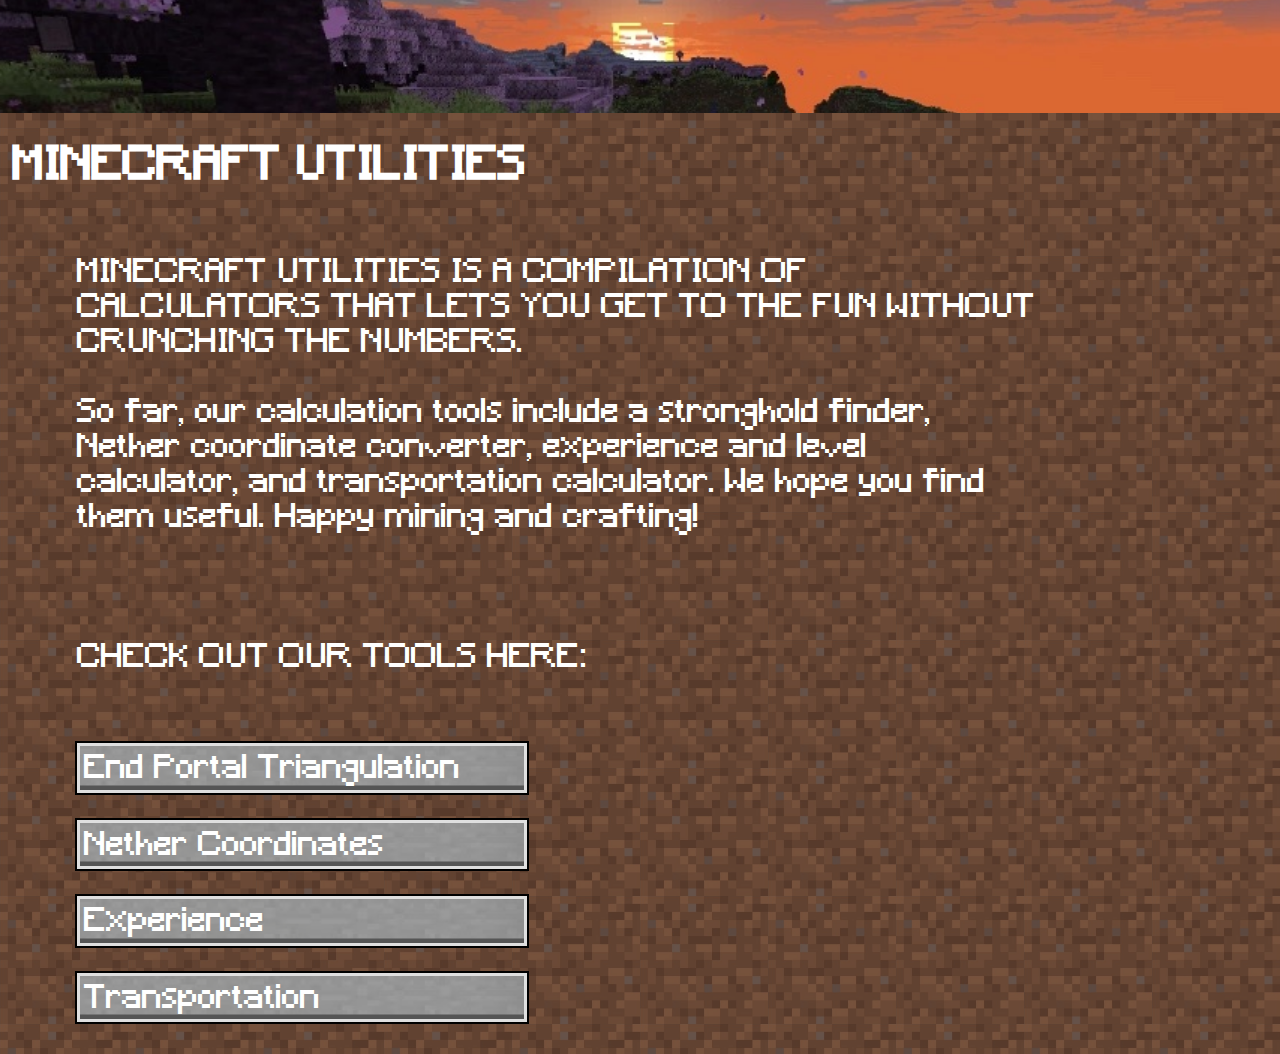
<file: index.html>
<!DOCTYPE html>
<html>
  <head>
    <link rel="stylesheet" href="./resources/styles/stylesheet.css">
    <title>Minecraft Utilities</title>
    <link rel="icon" type="image/x-icon" href="./resources/images/favicon/favicon.png">

    <style>
      body {
        background-color: #573a2e;
      }
    </style>
  </head>
  
  <body background="./resources/images/backgrounds/bg-main.png">
    <img src="./resources/images/banners/banner-main.jpg" class="banner">
    <section>
      <h1>MINECRAFT UTILITIES</h1><br>

      <p class="mainparagraph">MINECRAFT UTILITIES IS A COMPILATION OF CALCULATORS THAT LETS YOU GET TO THE FUN WITHOUT CRUNCHING THE NUMBERS. <br><br>
        So far, our calculation tools include a stronghold finder, 
        Nether coordinate converter, experience and level calculator, and 
        transportation calculator. We hope you find them useful. Happy mining and crafting!<br><br>
        <br><br>CHECK OUT OUR TOOLS HERE:<br><br></p>

      <ul>
        <li><a href="./pages/endportals.html">End Portal Triangulation</a></li>
        <li><a href="./pages/nethercoords.html">Nether Coordinates</a></li>
        <li><a href="./pages/exp.html">Experience</a></li>
        <li><a href="./pages/transport.html">Transportation</a></li>
      </ul>
      
    </section>
  </body>  
</html>
</file>
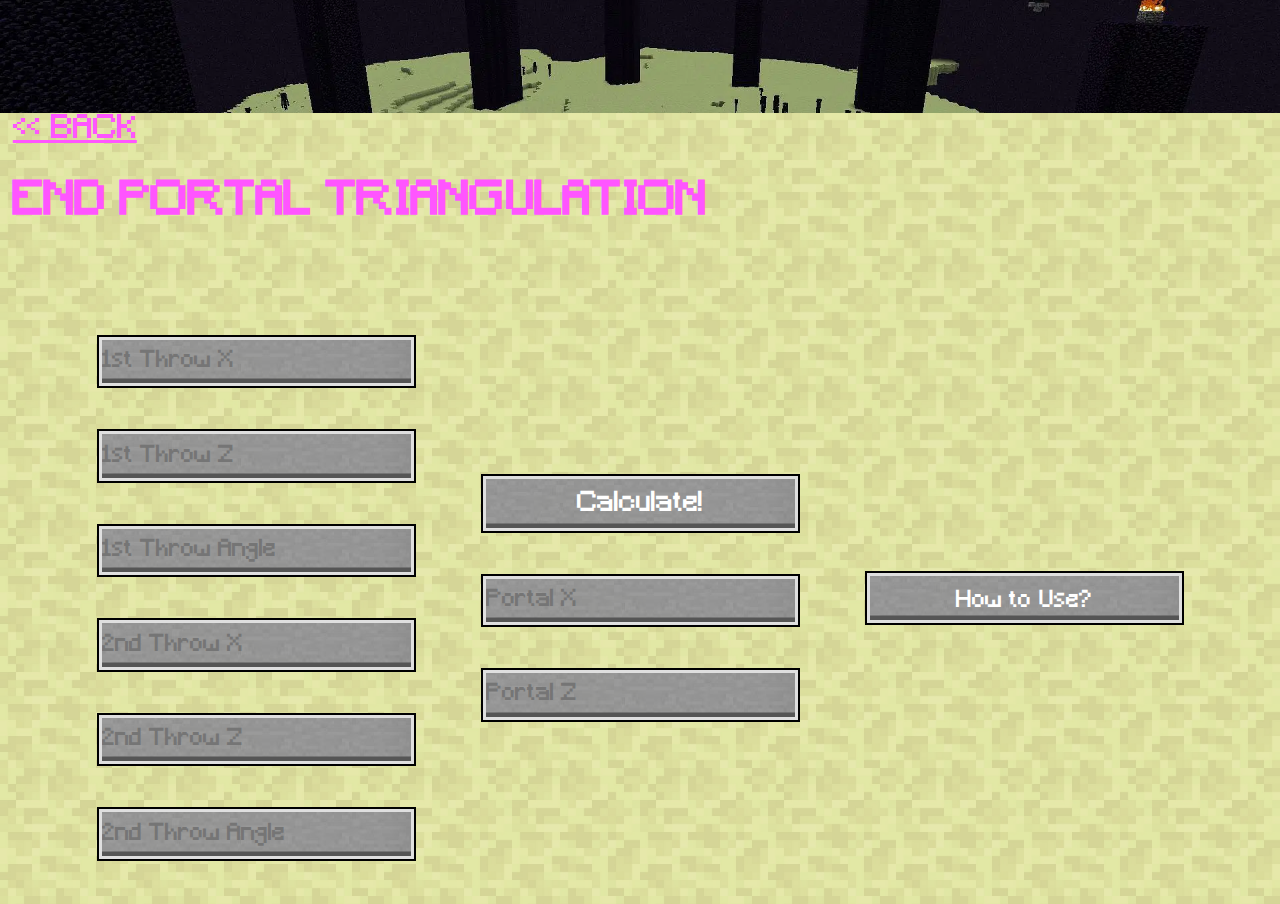
<file: pages/endportals.html>
<!DOCTYPE html>
<html>
  <head>
    <meta charset="UTF-8">
    <meta name="viewport" content="width=device-width, initial-scale=1.0">
    <link rel="stylesheet" href="../resources/styles/stylesheet.css">
    <title>Minecraft Utilities - End Portals</title>

    <style>
      body {
        background-color: #dee09d;
      }
    </style>
  </head>
  
  <body background="../resources/images/backgrounds/bg-end.png">
    <img src="../resources/images/banners/banner-end.webp" class="banner">
    <section>
      <a href="../index.html" class="homearrow, end">&lt&lt BACK</a><h1 class="end"> END PORTAL TRIANGULATION</h1><br>

    </section>

    <div class="interface">
        <div class="int3side">
          <input id="x1" type="number" placeholder="1st Throw X">
          <input id="z1" type="number" placeholder="1st Throw Z">
          <input id="a1" type="number" placeholder="1st Throw Angle">
          <input id="x2" type="number" placeholder="2nd Throw X">
          <input id="z2" type="number" placeholder="2nd Throw Z">
          <input id="a2" type="number" placeholder="2nd Throw Angle">
        </div>
        <div class="int3middle">
          <button onclick="checkall()">Calculate!</button>
          <input id="xport" type="number" placeholder="Portal X" readonly>
          <input id="zport" type="number" placeholder="Portal Z" readonly>
        </div>
        <div class="int3side">
          <div class="int3sub">
                <input type="button" onclick="location.href='./endportalsmanual.html';" value="How to Use?">
            </div>
        </div>
      </div>

      <script src="../resources/scripts/end.js"></script>
  </body>
</html>
</file>
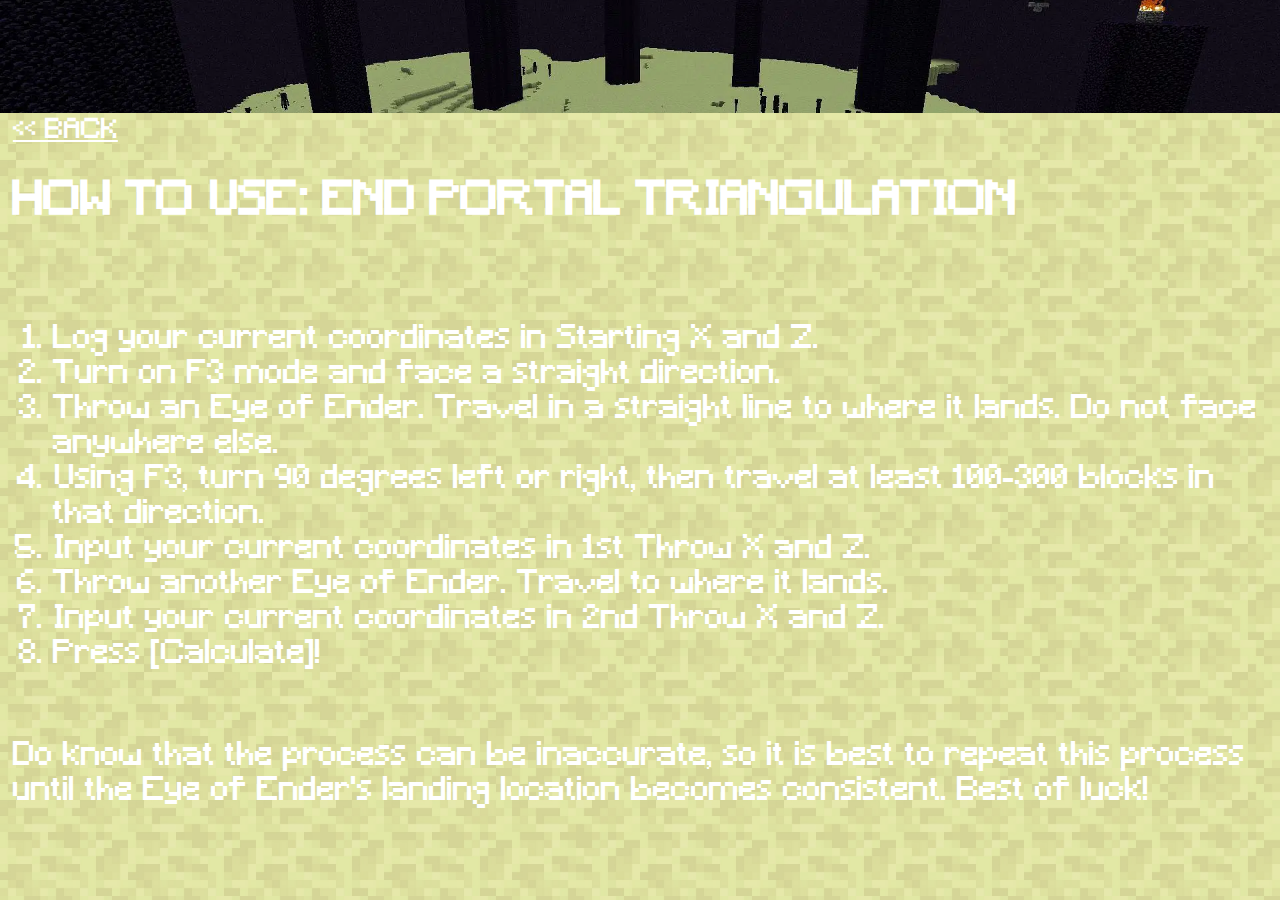
<file: pages/endportalsmanual.html>
<!DOCTYPE html>
<html>
  <head>
    <meta charset="UTF-8">
    <meta name="viewport" content="width=device-width, initial-scale=1.0">
    <link rel="stylesheet" href="../resources/styles/stylesheet.css">
    <title>Minecraft Utilities - End Portals (Manual)</title>

    <style>
      body {
        background-color: #dee09d;
      }
    </style>
  </head>
  
  <body background="../resources/images/backgrounds/bg-end.png">
    <img src="../resources/images/banners/banner-end.webp" class="banner">
    <section>
      <a href="./endportals.html" class="homearrow">&lt&lt BACK</a><h1> HOW TO USE: END PORTAL TRIANGULATION</h1><br>
      <p class="mainparagraph">
        <ol>
            <li>Log your current coordinates in Starting X and Z.</li>
            <li>Turn on F3 mode and face a straight direction.</li>
            <li>Throw an Eye of Ender. Travel in a straight line to where it lands. Do not face anywhere else.</li>
            <li>Using F3, turn 90 degrees left or right, then travel at least 100-300 blocks in that direction.</li>
            <li>Input your current coordinates in 1st Throw X and Z.</li>
            <li>Throw another Eye of Ender. Travel to where it lands.</li>
            <li>Input your current coordinates in 2nd Throw X and Z.</li>
            <li>Press [Calculate]!</li><br>
        </ol>
        Do know that the process can be inaccurate, so it is best to repeat this process
        until the Eye of Ender's landing location becomes consistent. Best of luck!
      </p>
    </section>
  </body>
</html>
</file>
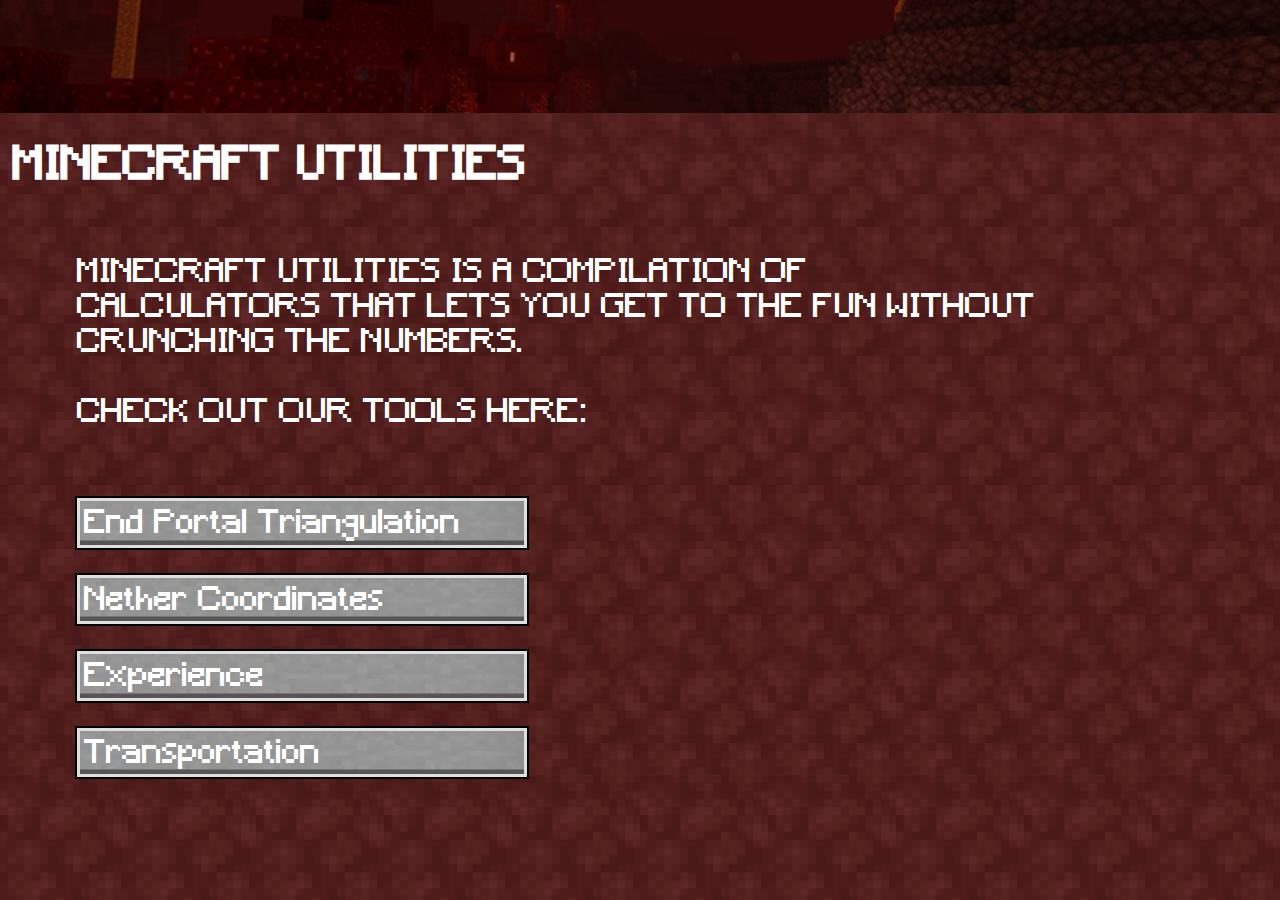
<file: pages/nethercoords.html>
<!DOCTYPE html>
<html>
  <head>
    <link rel="stylesheet" href="../resources/styles/stylesheet.css">
    <title>Minecraft Utilities</title>

    <style>
      body {
        background-color: #4b1b1a;
      }
    </style>
  </head>
  
  <body background="../resources/images/backgrounds/bg-nether.png">
    <img src="../resources/images/banners/banner-nether.png" class="banner">
    <section>
      <h1>MINECRAFT UTILITIES</h1><br>

      <p class="mainparagraph">MINECRAFT UTILITIES IS A COMPILATION OF CALCULATORS THAT LETS YOU GET TO THE FUN WITHOUT CRUNCHING THE NUMBERS. <br><br>CHECK OUT OUR TOOLS HERE:<br><br></p>

      <ul>
        <li><a href="./pages/endportals.html">End Portal Triangulation</a></li>
        <li><a href="./pages/nethercoords.html">Nether Coordinates</a></li>
        <li><a href="./pages/exp.html">Experience</a></li>
        <li><a href="./pages/transport.html">Transportation</a></li>
      </ul>
      
    </section>
    
</html>
</file>
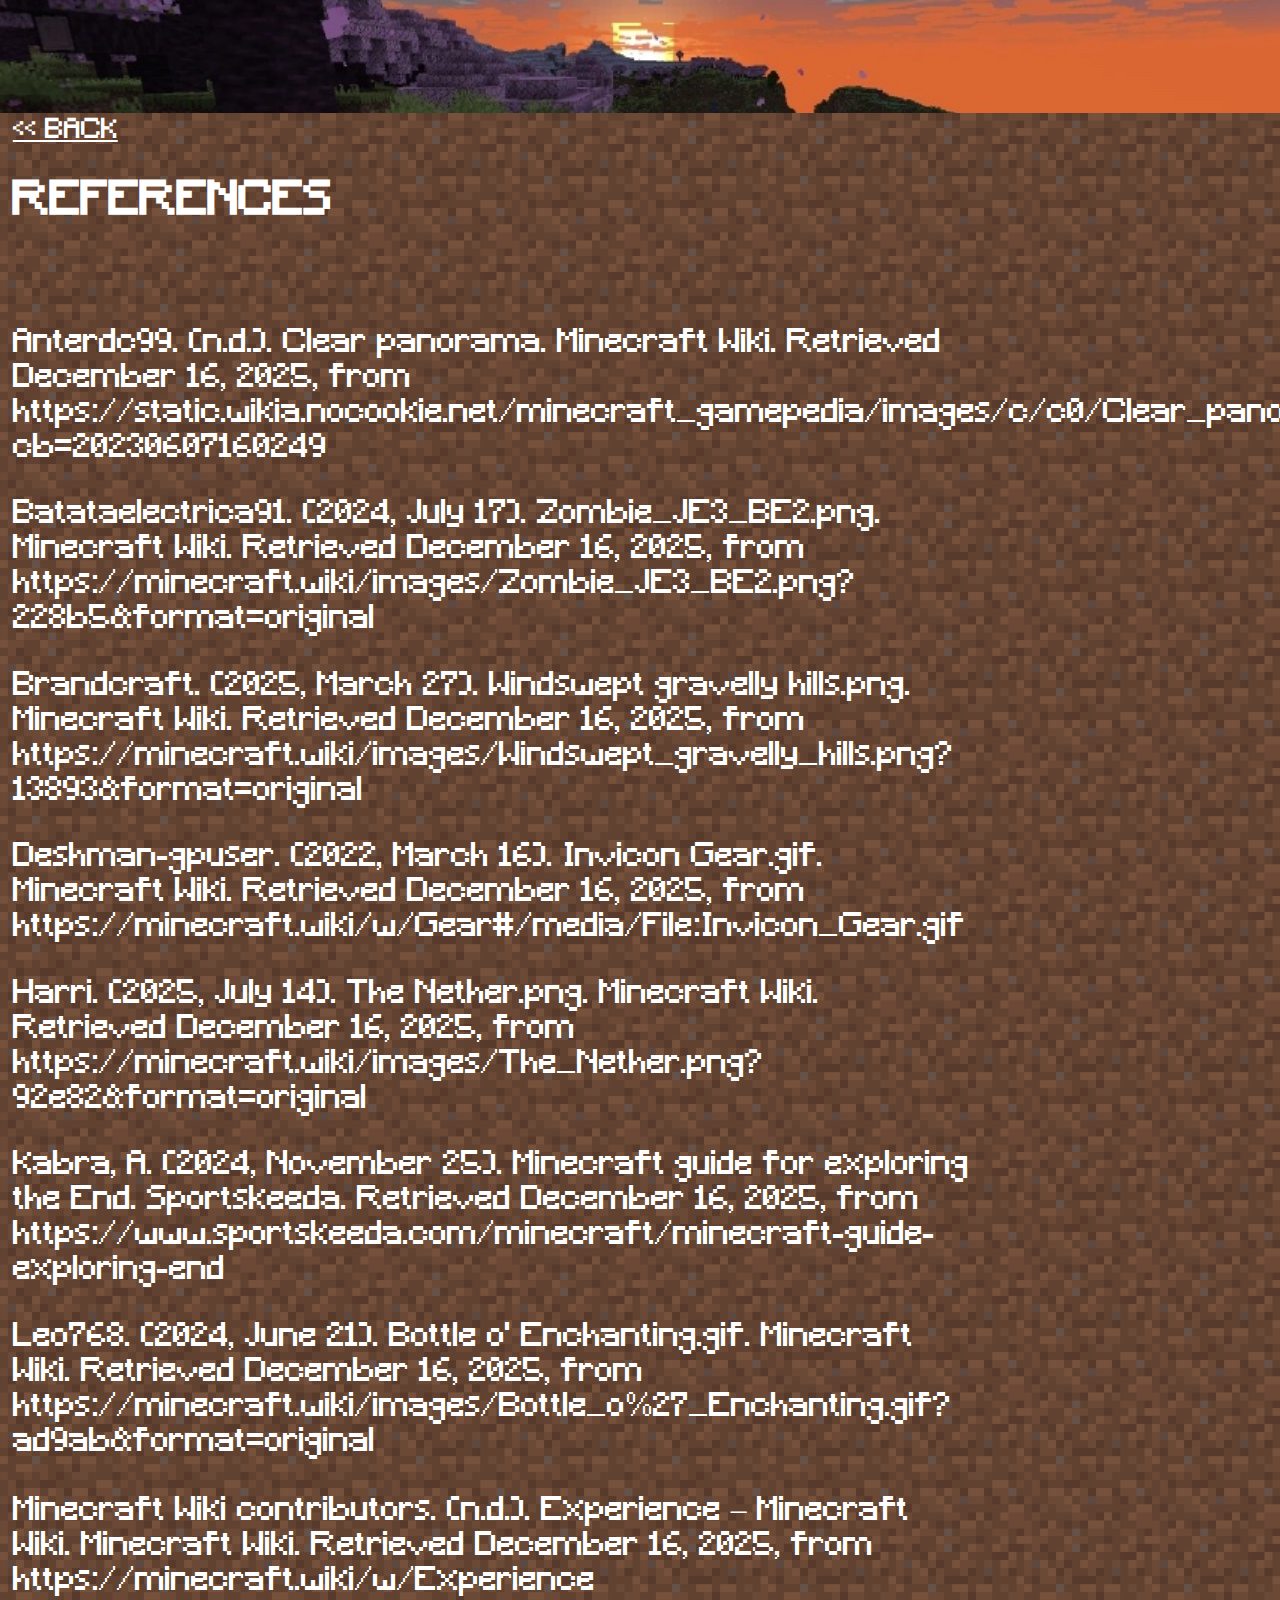
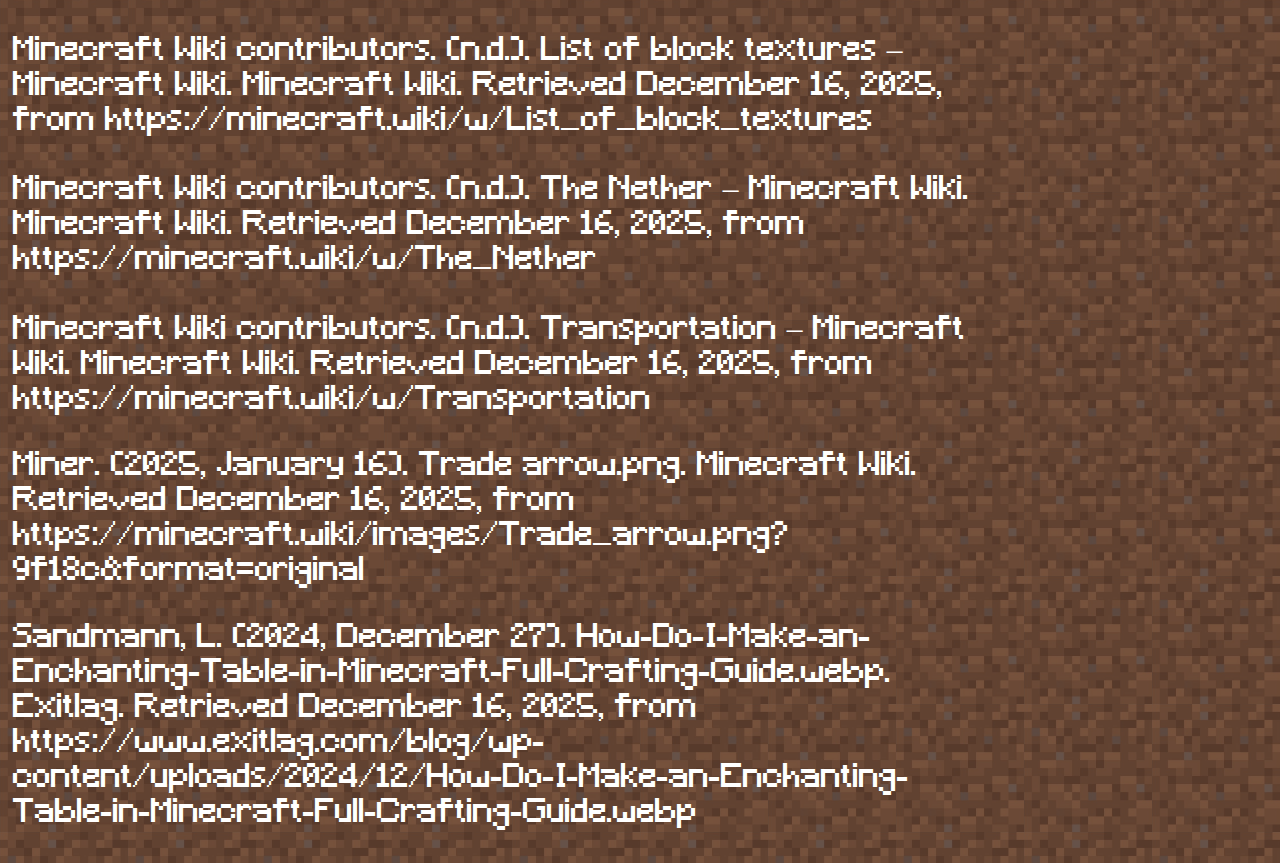
<file: pages/references.html>
<!DOCTYPE html>
<html>
  <head>
    <link rel="stylesheet" href="../resources/styles/stylesheet.css">
    <title>Minecraft Utilities - References</title>
    <link rel="icon" type="image/x-icon" href="./resources/images/favicon/favicon.png">

    <style>
      body {
        background-color: #573a2e;
      }
    </style>
  </head>
  
  <body background="../resources/images/backgrounds/bg-main.png">
    <img src="../resources/images/banners/banner-main.jpg" class="banner">
    <section>
        <a href="../index.html" class="homearrow">&lt&lt BACK</a><h1>REFERENCES</h1><br><br>
        <p class="reference">Anterdc99. (n.d.). Clear panorama. Minecraft Wiki. Retrieved December 16, 2025, from https://static.wikia.nocookie.net/minecraft_gamepedia/images/c/c0/Clear_panorama.png/revision/latest?cb=20230607160249
        </p>  
        <p class="reference">Batataelectrica91. (2024, July 17). Zombie_JE3_BE2.png. Minecraft Wiki. Retrieved December 16, 2025, from https://minecraft.wiki/images/Zombie_JE3_BE2.png?228b5&format=original
        </p>
        <p class="reference">Brandcraft. (2025, March 27). Windswept gravelly hills.png. Minecraft Wiki. Retrieved December 16, 2025, from https://minecraft.wiki/images/Windswept_gravelly_hills.png?13893&format=original
        </p>
        <p class="reference">Deshman-gpuser. (2022, March 16). Invicon Gear.gif. Minecraft Wiki. Retrieved December 16, 2025, from https://minecraft.wiki/w/Gear#/media/File:Invicon_Gear.gif
        </p>
        <p class="reference">Harri. (2025, July 14). The Nether.png. Minecraft Wiki. Retrieved December 16, 2025, from https://minecraft.wiki/images/The_Nether.png?92e82&format=original
        </p>
        <p class="reference">Kabra, A. (2024, November 25). Minecraft guide for exploring the End. Sportskeeda. Retrieved December 16, 2025, from https://www.sportskeeda.com/minecraft/minecraft-guide-exploring-end
        </p>
        <p class="reference">Leo768. (2024, June 21). Bottle o' Enchanting.gif. Minecraft Wiki. Retrieved December 16, 2025, from https://minecraft.wiki/images/Bottle_o%27_Enchanting.gif?ad9ab&format=original
        </p>
        <p class="reference">Minecraft Wiki contributors. (n.d.). Experience – Minecraft Wiki. Minecraft Wiki. Retrieved December 16, 2025, from https://minecraft.wiki/w/Experience
        </p>
        <p class="reference">Minecraft Wiki contributors. (n.d.). List of block textures – Minecraft Wiki. Minecraft Wiki. Retrieved December 16, 2025, from https://minecraft.wiki/w/List_of_block_textures
        </p>
        <p class="reference">Minecraft Wiki contributors. (n.d.). The Nether – Minecraft Wiki. Minecraft Wiki. Retrieved December 16, 2025, from https://minecraft.wiki/w/The_Nether
        </p>
        <p class="reference">Minecraft Wiki contributors. (n.d.). Transportation – Minecraft Wiki. Minecraft Wiki. Retrieved December 16, 2025, from https://minecraft.wiki/w/Transportation        
        </p>
        <p class="reference">Miner. (2025, January 16). Trade arrow.png. Minecraft Wiki. Retrieved December 16, 2025, from https://minecraft.wiki/images/Trade_arrow.png?9f18c&format=original
        </p>
        <p class="reference">Sandmann, L. (2024, December 27). How-Do-I-Make-an-Enchanting-Table-in-Minecraft-Full-Crafting-Guide.webp. Exitlag. Retrieved December 16, 2025, from https://www.exitlag.com/blog/wp-content/uploads/2024/12/How-Do-I-Make-an-Enchanting-Table-in-Minecraft-Full-Crafting-Guide.webp
        </p>
    </section>
  </body>  
</html>
</file>
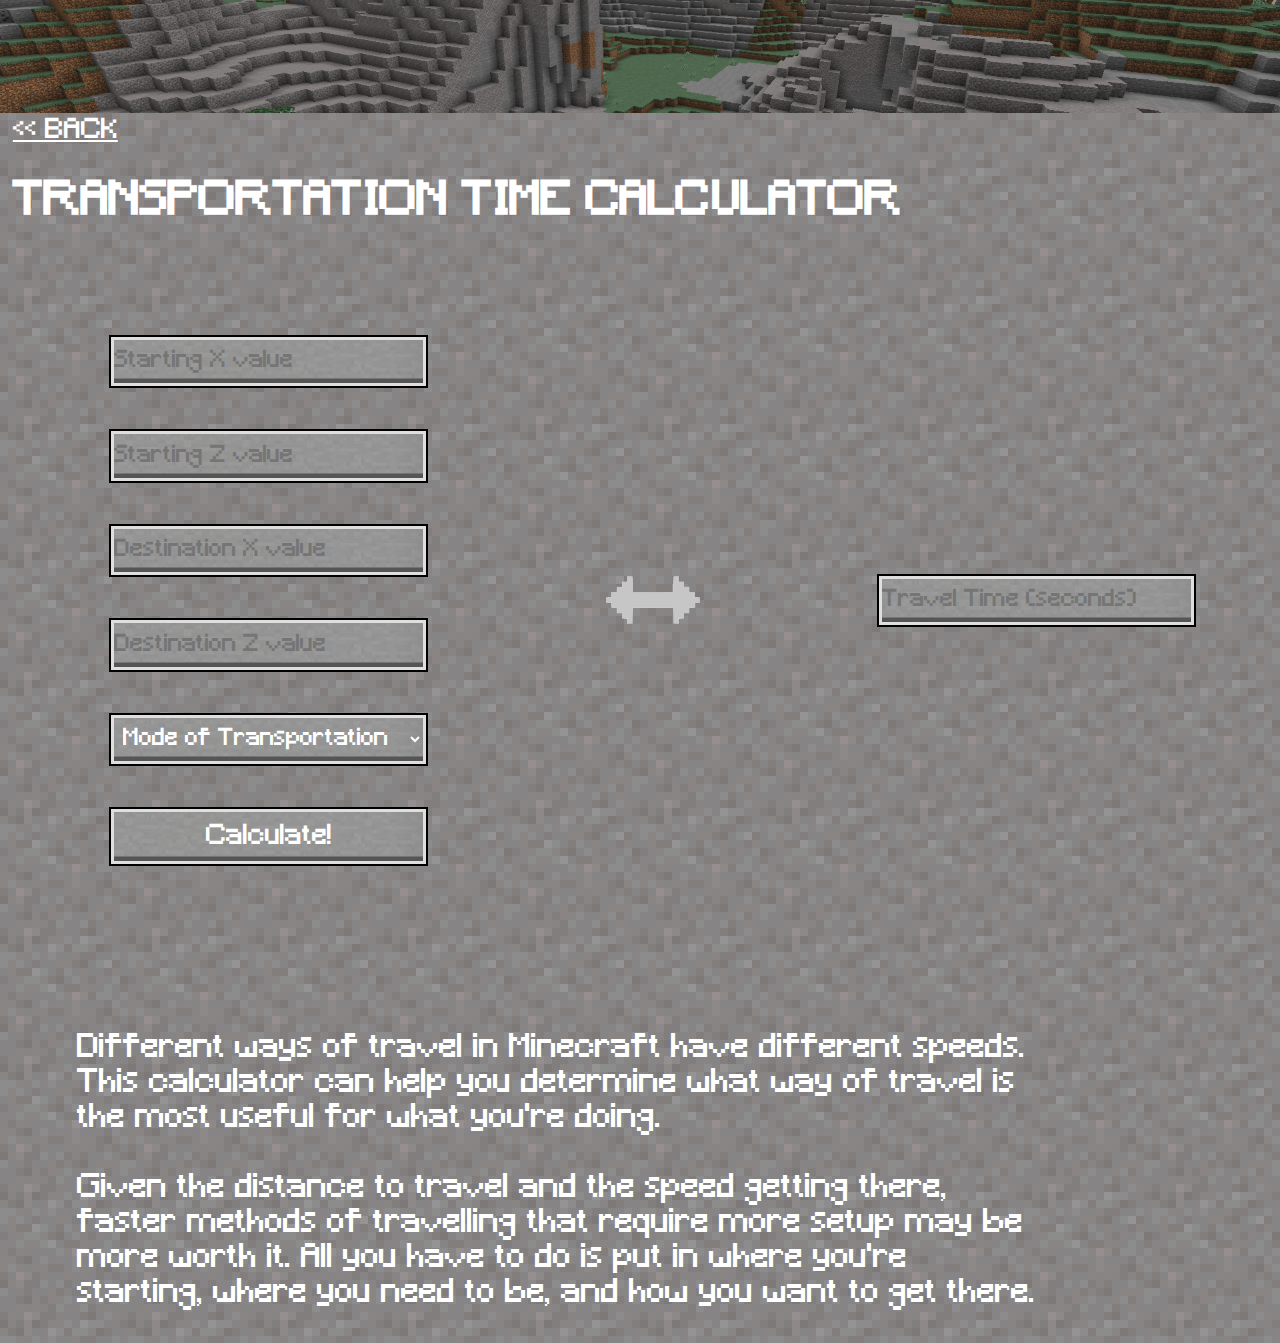
<file: pages/transport.html>
<!DOCTYPE html>
<html>
  <head>
    <meta charset="UTF-8">
    <meta name="viewport" content="width=device-width, initial-scale=1.0">
    <link rel="stylesheet" href="../resources/styles/stylesheet.css">
    <title>Minecraft Utilities - Transport</title>
    <link rel="icon" type="image/x-icon" href="../resources/images/favicon/favicon.png">
    <style>
      body {
        background-color: #898787;
      }
    </style>
  </head>
  
  <body background="../resources/images/backgrounds/bg-transpo.png">
    <img src="../resources/images/banners/banner-transport.png" class="banner">
    <section>
      <a href="../index.html" class="homearrow">&lt&lt BACK</a>
      
      <h1>TRANSPORTATION TIME CALCULATOR</h1><br>

      <div class="interface">
        <div class="int3side">
          <input id="startx" type="number" placeholder="Starting X value">
          <input id="startz" type="number" placeholder="Starting Z value">
          <input id="finalx" type="number" placeholder="Destination X value">
          <input id="finalz" type="number" placeholder="Destination Z value">
          <select id="transport">
            <option value="" disabled selected>Mode of Transportation</option>
            <option value="walk">Walking</option>
            <option value="sprint">Sprinting</option>
            <option value="horse">Horse</option>
            <option value="boat">Boat</option>
            <option value="elytra">Elytra</option>
            <option value="blue">Blue Ice Highway</option>
          </select>
          <button id="calcbutton" onclick="check()">Calculate!</button>
        </div>
        <div class="int3middle">
          <img class="expimage" src="../resources/images/elements/twowayarrow.png">
        </div>
        <div class="int3side">
          <input id="traveltime" type="number" placeholder="Travel Time (seconds)" readonly>
        </div>
      </div>
    </section>
    <section>
    <br><br><br><br><br><br><br>
      <p class="mainparagraph">
        Different ways of travel in Minecraft have different speeds. 
        This calculator can help you determine what way of travel is the most useful for 
        what you're doing. <br><br>Given the distance to travel and the speed getting there, 
        faster methods of travelling that require more setup may be more worth it. All you 
        have to do is put in where you're starting, where you need to be, and how you 
        want to get there.
      </p>
    </section>

    <script src="../resources/scripts/transport.js"></script>
  </body>
</html>
</file>
<file: resources/styles/stylesheet.css>
@font-face {
    font-family: 'Minecraft';
    src: url(./Minecraft.woff)
}

* {
    font-family: 'Minecraft';
    font-size: 3.5vh;
    color: white;
}

body {
    background-size: 10vw;
    padding: 0;
    margin: 0;
    border: 0;
}

section {
    margin-left: 1vw;
}

.interface { /* for the construction of segmented interfaces */
    display: grid;
    grid-template-columns: auto auto auto;
    align-items: center;
    align-self: center;
    width: 100vw;
    height: 55vh;
    margin-left: 0vw;
    margin-right: 0vw;
    padding: 0;
    border: 0;
}

.int3middle { /* for the middle of a 3-segment interface */
    width: 20vw;
    height: auto;
    place-items: center;
}

.int3side { /* for the sides of a 3-segment interface */
    width: 40vw;
    height: auto;
    place-items: center;
}

.int3sub { /* for aligning images above exp indicators */
    width: 40vw;
    display: block;
    place-items: center;
}

.int2 { /* for the halves of a 2-segment interface, unused but just in case */
    width: 40vw;
    height: auto;
    place-items: center;
}

.graph { /* for the background of the graph, unused but just in case */
    display: block;
    width: 25vw;
    aspect-ratio: 1/1;
    background-color: #eeeeee;
    margin-right: 7.5vw;
    margin-left: 7.5vw;
    margin-bottom: 3vh;
    box-shadow: inset 0vh -0.5vh #555555;
    outline: 2px solid #000000;
    border: 3px solid #dfdfdf;
    box-sizing: border-box;
    place-items: center;
}

input { /* for input fields and calculated outputs */
    font-size: 2.5vh;
    display: block;
    width: 35vh;
    height: 5.5vh;
    background-color: #ababab;
    background-image: url(../images/elements/stonetransparent.png);
    background-size: 100%;
    outline: 2px solid #000000;
    border: 3px solid #dfdfdf;
    margin-bottom: 3vh;
    text-align: left;
    padding-left: 0;
    padding-right: 0;
    line-height: 5.5vh;
    box-sizing: border-box;
    text-decoration: none;
    box-shadow: inset 0vh -0.5vh #555555;
    margin-bottom: 5vh;
    margin-top: 5vh;
    
}

input[type=button] {
    text-align: center;
}

.expindicator, .expindicatormiddle { /* for the exp equivalent things */
    width: 20vh;
    display: inline-block;
    text-align: center;
}

.expindicatormiddle {
    margin-left: 2vw;
    margin-right: 2vw;
}

select { /* for that one dropdown */
    font-size: 2.5vh;
    display: block;
    width: 35vh;
    height: 5.5vh;
    background-color: #ababab;
    background-image: url(../images/elements/stonetransparent.png);
    background-size: 100%;
    outline: 2px solid #000000;
    border: 3px solid #dfdfdf;
    margin-bottom: 3vh;
    text-align: left;
    padding-left: 0.5vh;
    line-height: 5.5vh;
    box-sizing: border-box;
    text-decoration: none;
    box-shadow: inset 0vh -0.5vh #555555;
    margin-bottom: 5vh;
    margin-top: 5vh;
    size: 4;
}

h1 {
    font-size: 5vh;
}

.homearrow { /* self-explanatory */
    color: #FFFFFF;
    font-size: 3vh;
}

p {
    width: 75vw;
    margin-top: 0%;
    font-size: 3.5vh;
}

.mainparagraph { /* main paragraph in index */
    margin-left: 5vw;
}

ul {
    list-style-type: none;
    margin-left: 5vw;
    padding: 0vw;
}

li a { /* link button formatting */
    display: block;
    width: 50vh;
    height: 5.5vh;
    background-color: #ababab;
    background-image: url(../images/elements/stonetransparent.png);
    background-size: 100%;
    outline: 2px solid #000000;
    border: 3px solid #dfdfdf;
    margin-bottom: 3vh;
    text-align: left;
    padding-left: 0.5vh;
    line-height: 5.5vh;
    box-sizing: border-box;
    text-decoration: none;
    box-shadow: inset 0vh -0.5vh #555555;
}

li:last-child {
    margin-bottom: 0vh;
}

img {
    display: block;
}

.banner { /* top images on each page */
    width: 100vw;
    height: 12.5vh;
    object-fit: cover;
    padding: 0%;
    margin: 0%;
}

.expimage { /* for the images used in exp page and similarly sized elements */
    width: 10vw;
    height: auto;
}

button {
    font-size: 3.01vh;
    display: block;
    width: 35vh;
    height: 6.1vh;
    background-color: #ababab;
    background-image: url(../images/elements/stonetransparent.png);
    background-size: 100%;
    outline: 2px solid #000000;
    border: 3px solid #dfdfdf;
    margin-bottom: 3vh;
    text-align: left;
    padding-left: 0;
    padding-right: 0;
    line-height: 5.5vh;
    box-sizing: border-box;
    text-decoration: none;
    box-shadow: inset 0vh -0.5vh #555555;
    margin-bottom: 5vh;
    margin-top: 5vh;
    text-align: center;
}

/* hovers */

input:hover {
    background-color: #898989;
}

button:hover {
    background-color: #898989;
}

select:hover {
    background-color: #898989;
}

li a:hover {
    background-color: #898989;
}

/* text styles */ 

.end {
    color: #ff55ff;
}

.nether {
    background: linear-gradient(to right, #ffb800, #ff2e00);
    -webkit-background-clip: text;
    -webkit-text-fill-color: transparent;
}
</file>
